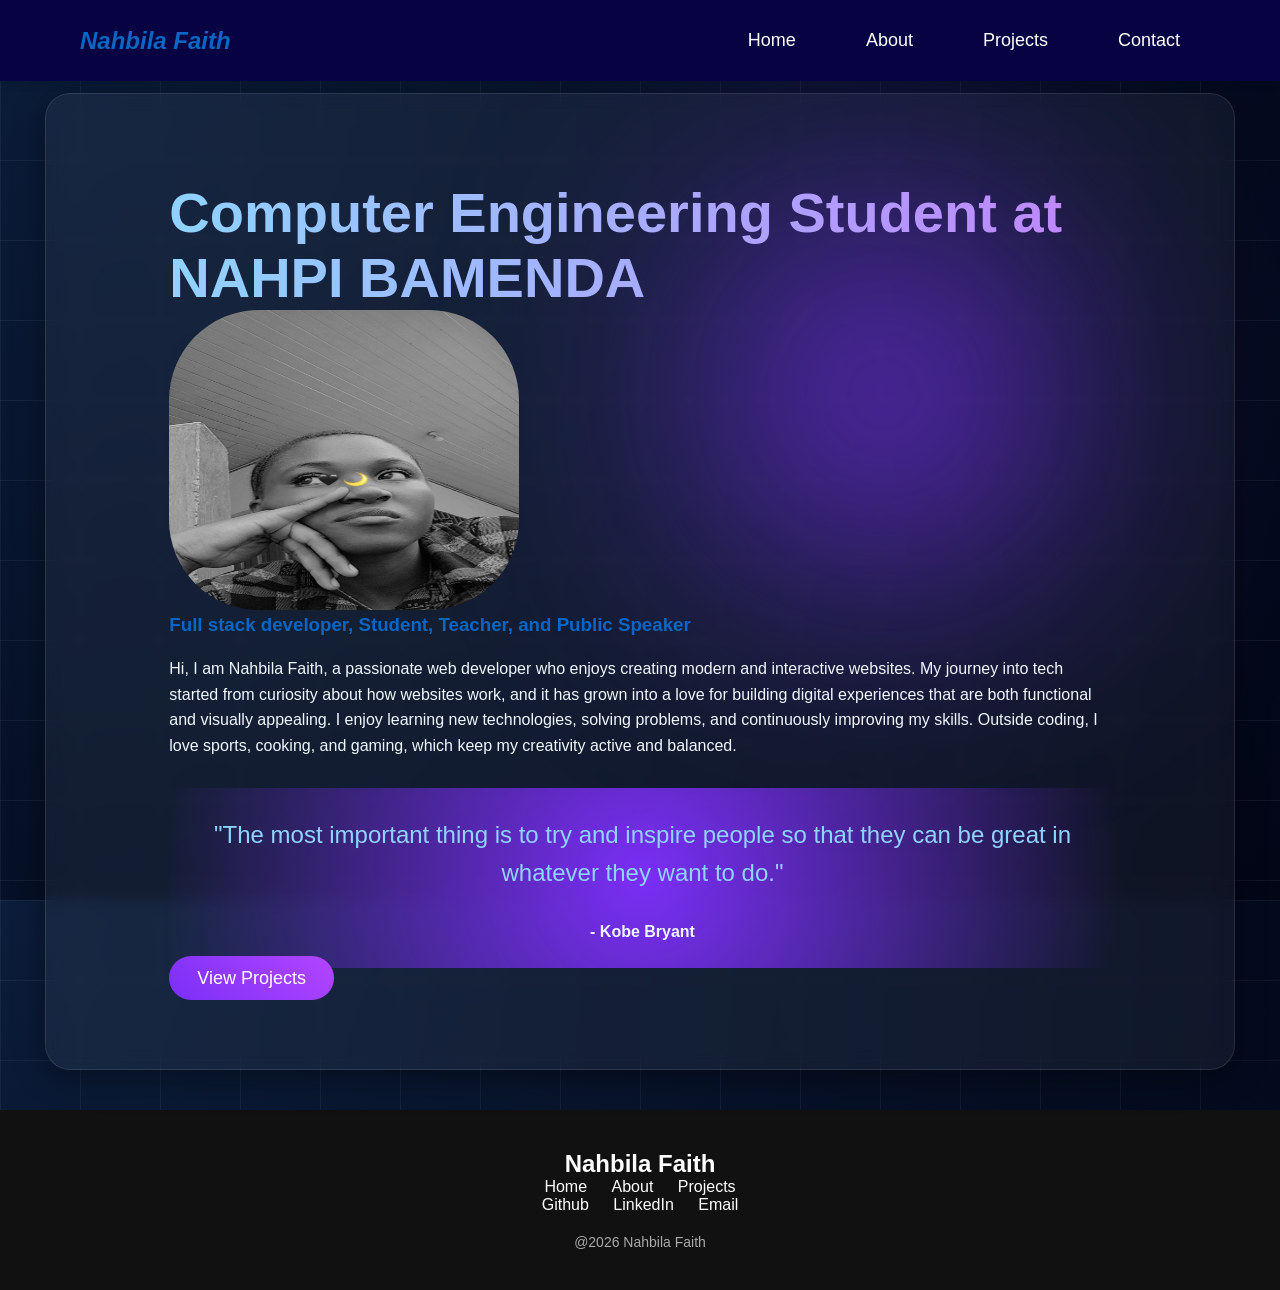
<file: index.html>
<!DOCTYPE html>
<html lang="en">
<head>
    <meta charset="UTF-8">
    <meta name="viewport" content="width=device-width, initial-scale=1.0">
    <title>Nahbila Portfolio</title>
    <link rel="stylesheet" href="index.css">
</head>
<header class="header">

    <nav class="navbar">
        <h2 class="logo">Nahbila Faith</h2>

        <ul class="nav-links">
            <a href="home.html"><button>Home </button></A>
           <a  href="about.html"><button>About</button></a>
           
            <a href="project.html"><button >Projects</button></a>
            <a href="contact.html"><button >Contact</button></a>
        </ul>
    </nav>

</header>
<body>

<!-- ===== NAVBAR ===== -->

<div class="glass-box">
<!-- ===== HERO SECTION ===== -->
<section class="hero">

    <div class="hero-text">
        <h1 class="name">Computer Engineering Student at NAHPI BAMENDA</h1>
        <img src="images\pic1.jpg" class="profile" alt="picture">
        <h3 class="role">Full stack developer, Student, Teacher, and Public Speaker
        </h3>

        <p class="role"> 
          Hi, I am Nahbila Faith, a passionate web developer who enjoys creating modern and interactive websites. My journey into tech started from curiosity about how websites work, and it has grown into a love for building digital experiences that are both functional and visually appealing.

I enjoy learning new technologies, solving problems, and continuously improving my skills. Outside coding, I love sports, cooking, and gaming, which keep my creativity active and balanced.
        </p> 
        <section class="quote-slider">

    <div class="slides">

        <div class="slide">
            <p>"The most important thing is to try and inspire people so that they can be great in whatever they want to do."</p>
            <h4>- Kobe Bryant</h4>
        </div>

        <div class="slide">
            <p>"Success is not final, failure is not fatal: it is the courage to continue that counts."</p>
            <h4>- Winston Churchill</h4>
        </div>

        <div class="slide">
            <p>"Dream big. Start small. Act now."</p>
            <h4>- Robin Sharma</h4>
        </div>

    </div>

</section>
        <div class="hero-buttons">
            <a href="project.html" class="glow-btn">View Projects</a>
        </div>
    </div>

    

</section>
</div>
<script>

const urlParams = new URLSearchParams(window.location.search);

if (urlParams.get('success') === '1') {
    alert("Message sent successfully!");
}

</script>
</body>
<footer >
    <h2>Nahbila Faith</h2>
<div class="footer-links">
        <a href="home.html">Home</a>
         <a href="about.html">About</a> 
         <a href="project.html">Projects</a> 
        
    </div>
    <div class="socials">
         <a href="https://github.com/Edv6-tech">Github</a>
          <a href=""https://www.linkedin.com/in/nahbila-faith-0b5707381?utm_source=share&utm_campaign=share_via&utm_content=profile&utm_medium=android_app>LinkedIn</a>
           <a href="mailto:nahbilafaith789@gmail.con">Email</a>
    </div>

    <p class="copy">
        @2026 Nahbila Faith
    </p>
</footer>
</html>
</file>
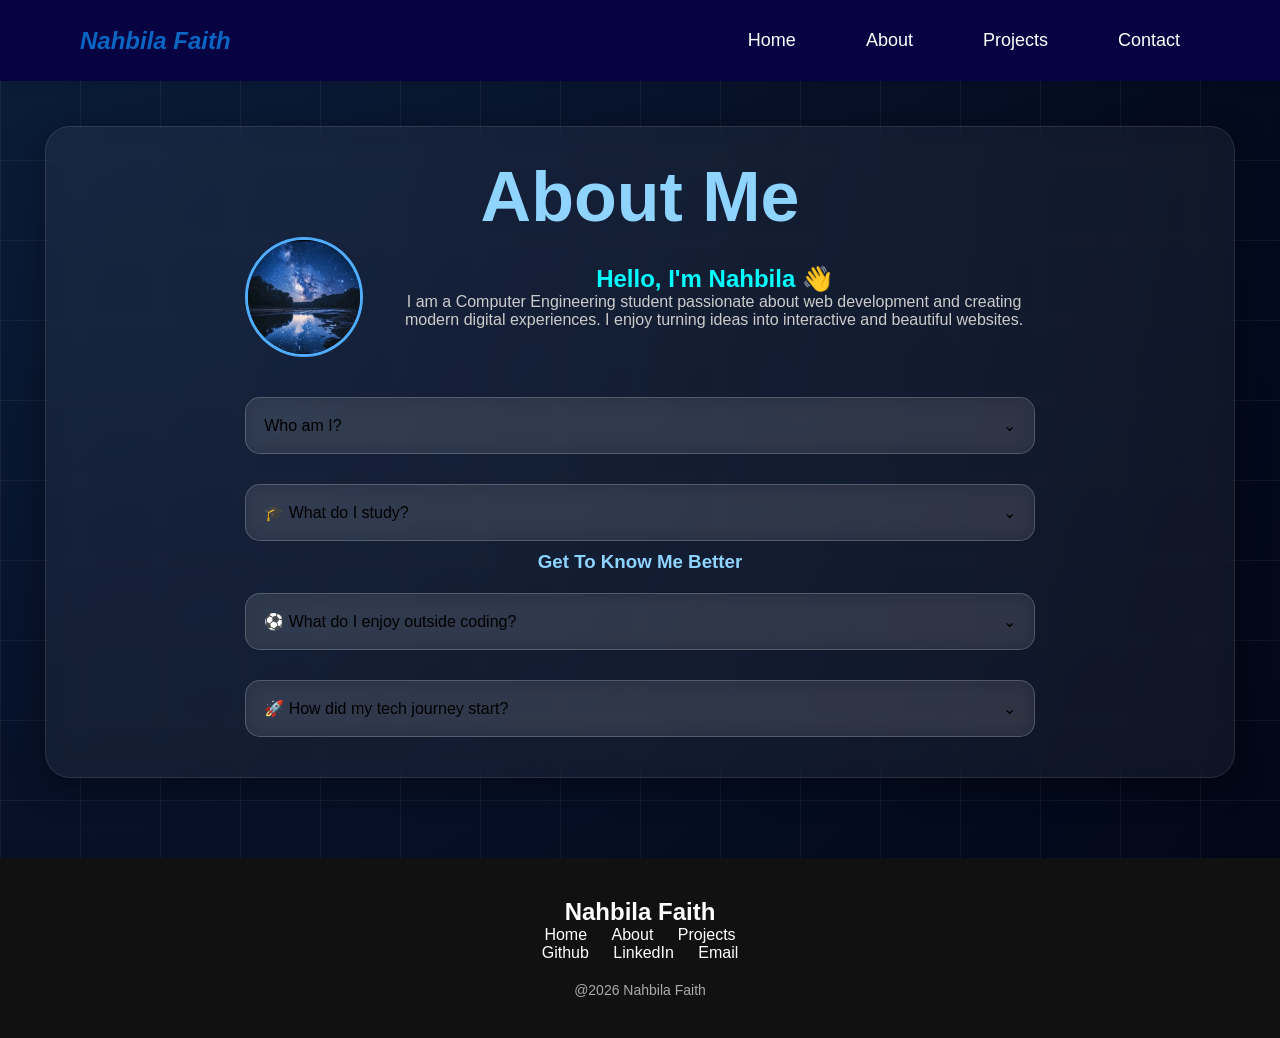
<file: about.html>
<!DOCTYPE html>
<html lang="en">
<head>
    <meta charset="UTF-8">
    <meta name="viewport" content="width=device-width, initial-scale=1.0">
    <title>Nahbila Portfolio</title>
    <link rel="stylesheet" href="about.css">
    <link rel="stylesheet"
href="https://cdnjs.cloudflare.com/ajax/libs/font-awesome/6.5.0/css/all.min.css">
</head>

<body>

<!-- ===== NAVBAR ===== -->
<header class="header">

    <nav class="navbar">
        <h2 class="logo">Nahbila Faith</h2>

        <ul class="nav-links">
            <a href="home.html"><button>Home </button></A>
           <a  href="about.html"><button>About</button></a>
    
            <a href="project.html"><button >Projects</button></a>
            <a href="contact.html"><button >Contact</button></a>
        </ul>
    </nav>

</header>

<div class="glass-box">
<!-- ===== HERO SECTION ===== -->
 <section class="about">

<h1>About Me</h1>

<div class="about-intro">
    <img src="images/pic2.png" class="profile-img" alt="me">
<div class="intro-text">
        <h2 style="color: aqua;">Hello, I'm Nahbila 👋</h2>
        <p>
            I am a Computer Engineering student passionate about
            web development and creating modern digital experiences.
            I enjoy turning ideas into interactive and beautiful websites.
        </p>
    </div>
    </div>

<div class="faq">

<input type="checkbox" id="q1">
<label for="q1" class="question">
Who am I?
<span class="arrow">⌄</span>
</label>

<div class="answer">
I am Nahbila Faith, a Computer Engineering student passionate
about frontend development and creating modern web experiences.
</div>

</div>


<div class="faq">

<input type="checkbox" id="q2">
<label for="q2" class="question">
🎓 What do I study?
<span class="arrow">⌄</span>
</label>

<div class="answer">
I study Computer Engineering while continuously improving
my programming and web development skills.
</div>

</div>


<h3 class="faq-title">Get To Know Me Better</h3>
<div class="faq">

<input type="checkbox" id="q3">
<label for="q3" class="question">
⚽ What do I enjoy outside coding?
<span class="arrow">⌄</span>
</label>

<div class="answer">
Aside from coding, I enjoy public speaking, learning new skills, and exploring creative ideas that help me grow both personally and professionally.

Also, I enjoy sports, cooking, and gaming. They help me stay active, creative, and refreshed while tackling new challenges.
</div>

</div>

<div class="faq">

<input type="checkbox" id="q4">
<label for="q4" class="question">
🚀 How did my tech journey start?
<span class="arrow">⌄</span>
</label>

<div class="answer">
My tech journey started from a desire to understand how technology works and how ideas can be transformed into real digital solutions. What began as curiosity has grown into a strong passion for software and web development.
</div>

</div>
</section>

</div>
</body>
<footer >
    <h2>Nahbila Faith</h2>

    <div class="footer-links">
        <a href="home.html">Home</a>
         <a href="about.html">About</a> 
         <a href="project.html">Projects</a> 
         
    </div>
    <div class="socials">
         <a href="https://github.com/Edv6-tech">Github</a>
          <a href=""https://www.linkedin.com/in/nahbila-faith-0b5707381?utm_source=share&utm_campaign=share_via&utm_content=profile&utm_medium=android_app>LinkedIn</a>
           <a href="mailto:nahbilafaith789@gmail.con">Email</a>
    </div>

    <p class="copy">
        @2026 Nahbila Faith
    </p>
</footer>
</html>
</file>
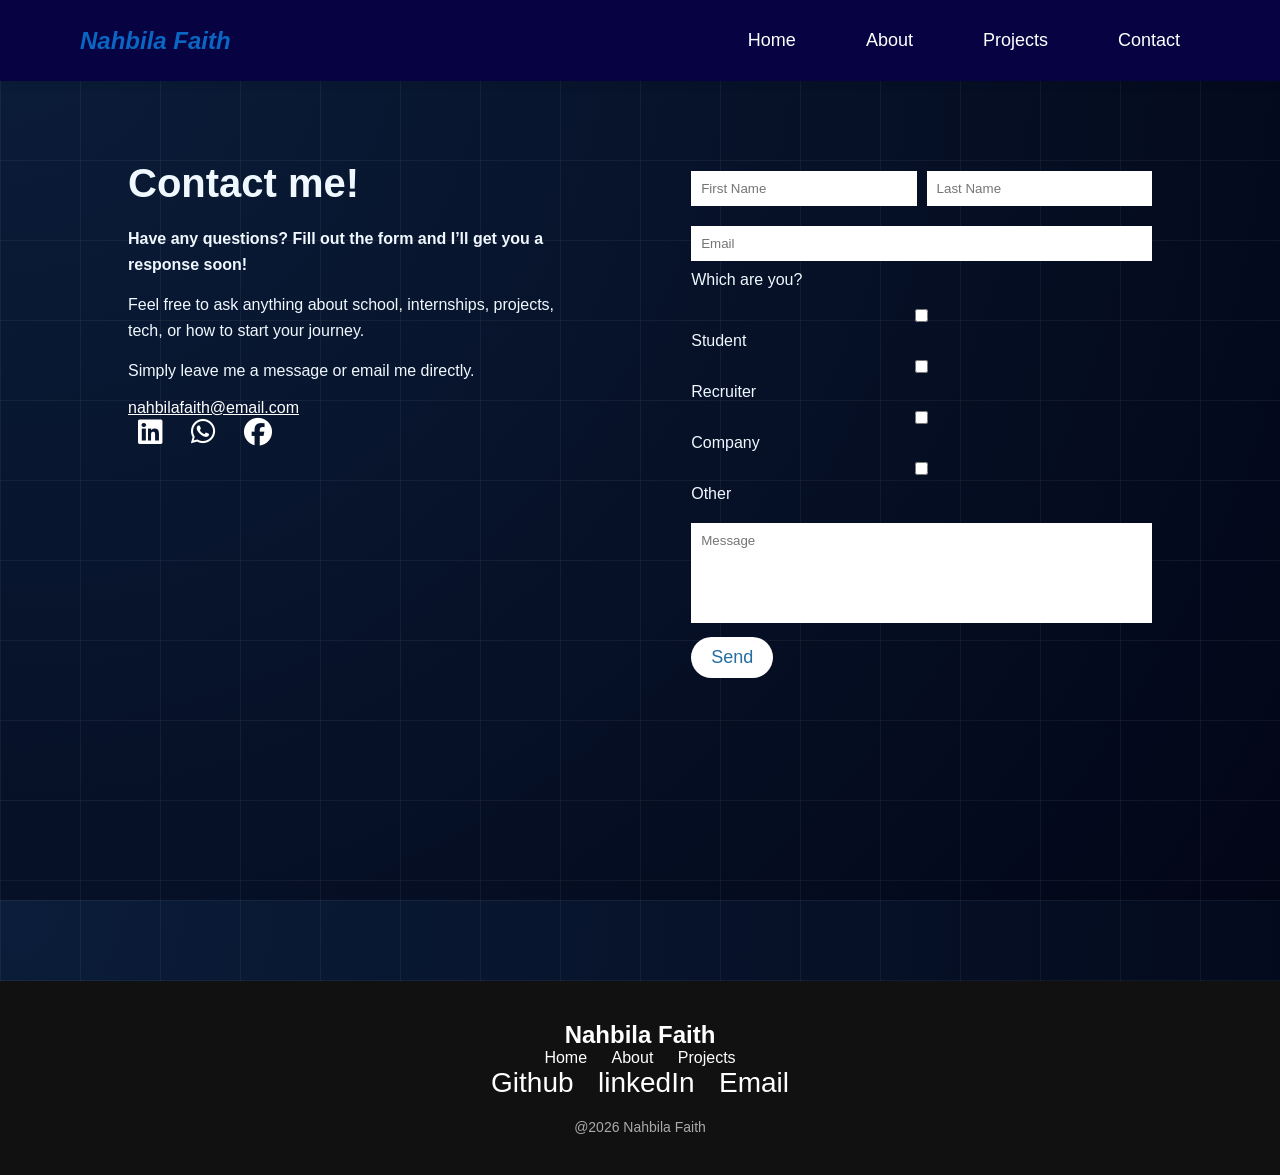
<file: contact.html>
<!DOCTYPE html>
<html lang="en">
<head>
    <meta charset="UTF-8">
    <title>Contact</title>

    <!-- ICON LIBRARY -->
    <link rel="stylesheet"
    href="https://cdnjs.cloudflare.com/ajax/libs/font-awesome/6.5.0/css/all.min.css">

    <link rel="stylesheet" href="contact.css">
</head>
<body>
    <header class="header">

    <nav class="navbar">
        <h2 class="logo">Nahbila Faith</h2>

        <ul class="nav-links">
            <a href="home.html"><button>Home </button></A>
           <a  href="about.html"><button>About</button></a>
            <a href="project.html"><button >Projects</button></a>
            <a href="contact.html"><button >Contact</button></a>
        </ul>
    </nav>

</header>


<section class="contact">

    <!-- LEFT SIDE -->
    <div class="contact-info">
        <h1>Contact me!</h1>

        <p class="subtitle">
            Have any questions? Fill out the form and I’ll get you a response soon!
        </p>

        <p>
            Feel free to ask anything about school, internships,
            projects, tech, or how to start your journey.
        </p>

        <p>
            Simply leave me a message or email me directly.
        </p>

        <a href="#">nahbilafaith@email.com</a>

        <div class="socials">
            <a href="https://linkedin.com/in/yourprofile" target="_blank">
        <i class="fab fa-linkedin"></i>
    </a>

    <a href="https://wa.me/237XXXXXXXXX" target="_blank">
        <i class="fab fa-whatsapp"></i>
    </a>

    <a href="https://facebook.com/yourprofile" target="_blank">
        <i class="fab fa-facebook"></i>
    </a>

        </div>
    </div>


    <!-- RIGHT SIDE -->
    <div class="contact-form">

        <form  id="contactForm" action="contact.php" method="POST">

            <div class="row">
                <input type="text" name="first_name" placeholder="First Name" required>
                <input type="text"  name="last_name" placeholder="Last Name" required>
            </div>

            <input type="email" name="email" placeholder="Email" required>

            <label>Which are you?</label>

            <div class="checkbox">
          <input type="checkbox" name="user_type" value="Student"> Student
<input type="checkbox" name="user_type" value="Recruiter"> Recruiter
<input type="checkbox" name="user_type" value="Company"> Company
<input type="checkbox" name="user_type" value="Other"> Other
            </div>

            <textarea name="message" placeholder="Message"></textarea>

            <button class="send" type="submit">Send</button>

        </form>

    </div>

</section>

<footer >
    <h2>Nahbila Faith</h2>
<div class="footer-links">
        <a href="home.html">Home</a>
         <a href="about.html">About</a> 
         <a href="project.html">Projects</a> 
        
    </div>
    <div class="socials">
         <a href="https://github.com/Edv6-tech">Github</a>
          <a href="https://www.linkedin.com/in/nahbila-faith-0b5707381">linkedIn</a>
           <a href="mailto:nahbilafaith789@gmail.con">Email</a>
    </div>

    <p class="copy">
        @2026 Nahbila Faith
    </p>
</footer>
<script>

const params = new URLSearchParams(window.location.search);

if (params.get("sent") === "1") {
    alert("Message sent successfully!");
}

</script>

</script>
</body>
</html>
</file>
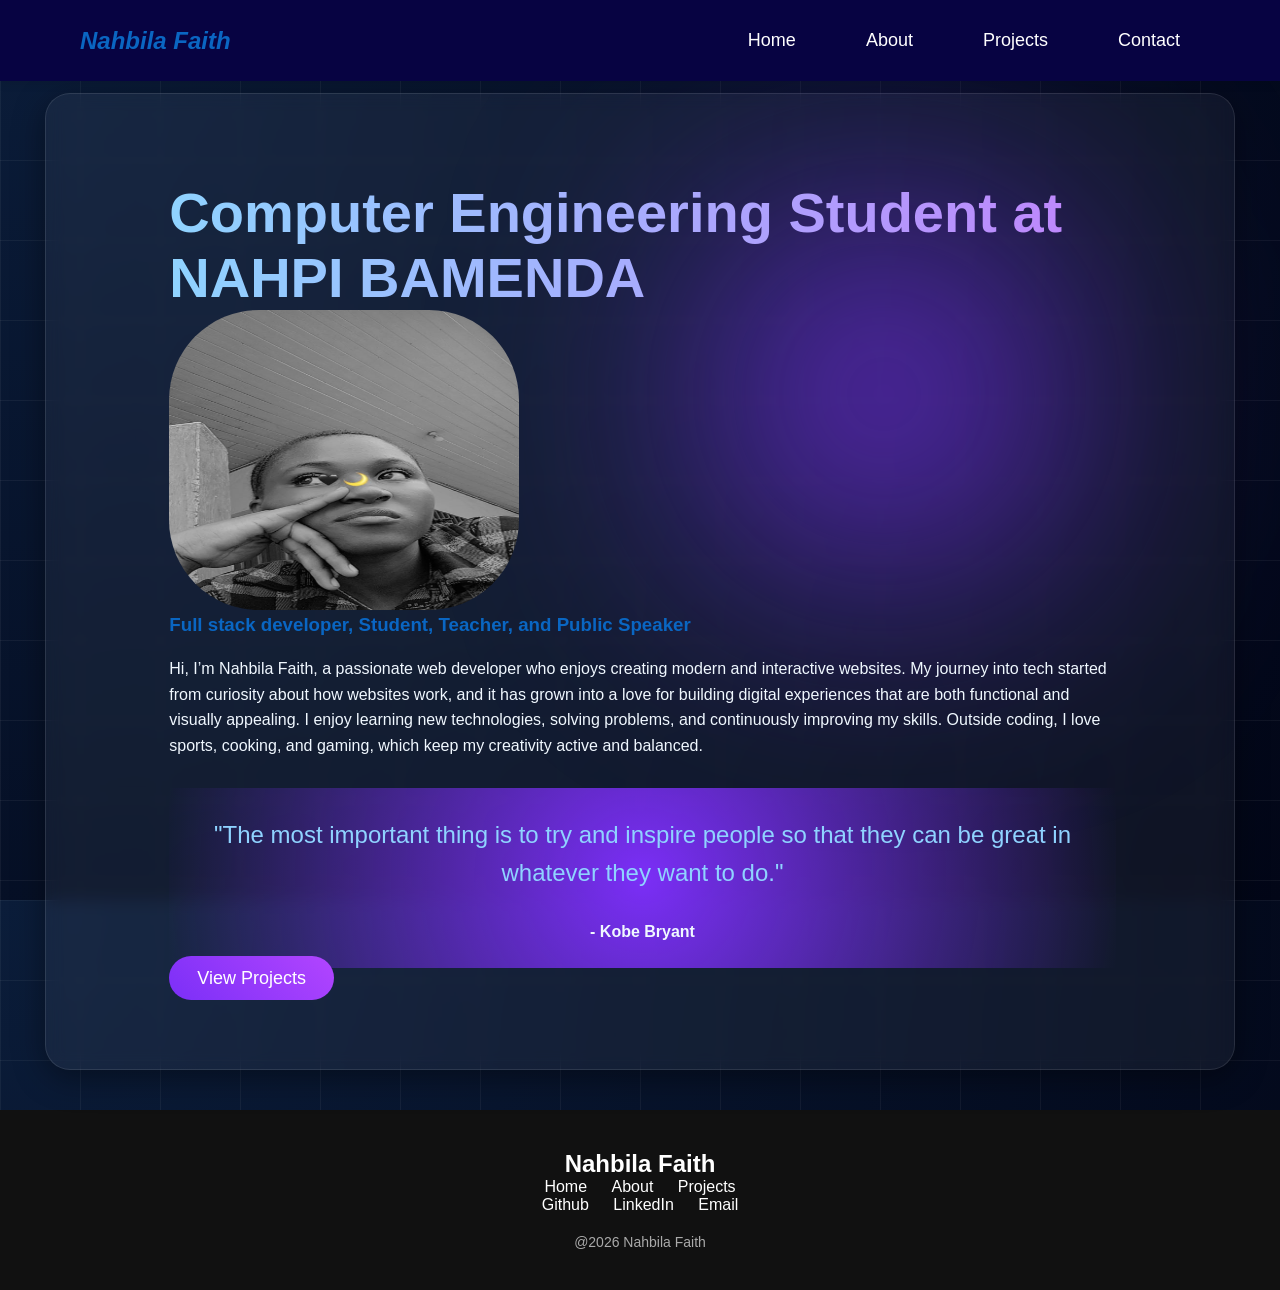
<file: home.html>
<!DOCTYPE html>
<html lang="en">
<head>
    <meta charset="UTF-8">
    <meta name="viewport" content="width=device-width, initial-scale=1.0">
    <title>Nahbila Portfolio</title>
    <link rel="stylesheet" href="home.css">
</head>
<header class="header">

    <nav class="navbar">
        <h2 class="logo">Nahbila Faith</h2>

        <ul class="nav-links">
            <a href="home.html"><button>Home </button></A>
           <a  href="about.html"><button>About</button></a>
           
            <a href="project.html"><button >Projects</button></a>
            <a href="contact.html"><button >Contact</button></a>
        </ul>
    </nav>

</header>
<body>

<!-- ===== NAVBAR ===== -->

<div class="glass-box">
<!-- ===== HERO SECTION ===== -->
<section class="hero">

    <div class="hero-text">
        <h1 class="name">Computer Engineering Student at NAHPI BAMENDA</h1>
        <img src="images\pic1.jpg" class="profile" alt="picture">
        <h3 class="role">Full stack developer, Student, Teacher, and Public Speaker
        </h3>

        <p class="role"> 
          Hi, I’m Nahbila Faith, a passionate web developer who enjoys creating modern and interactive websites. My journey into tech started from curiosity about how websites work, and it has grown into a love for building digital experiences that are both functional and visually appealing.

I enjoy learning new technologies, solving problems, and continuously improving my skills. Outside coding, I love sports, cooking, and gaming, which keep my creativity active and balanced.
        </p> 
        <section class="quote-slider">

    <div class="slides">

        <div class="slide">
            <p>"The most important thing is to try and inspire people so that they can be great in whatever they want to do."</p>
            <h4>- Kobe Bryant</h4>
        </div>

        <div class="slide">
            <p>"Success is not final, failure is not fatal: it is the courage to continue that counts."</p>
            <h4>- Winston Churchill</h4>
        </div>

        <div class="slide">
            <p>"Dream big. Start small. Act now."</p>
            <h4>- Robin Sharma</h4>
        </div>

    </div>

</section>
        <div class="hero-buttons">
            <a href="project.html" class="glow-btn">View Projects</a>
        </div>
    </div>

    

</section>
</div>
<script>

const urlParams = new URLSearchParams(window.location.search);

if (urlParams.get('success') === '1') {
    alert("Message sent successfully!");
}

</script>
</body>
<footer >
    <h2>Nahbila Faith</h2>
<div class="footer-links">
        <a href="home.html">Home</a>
         <a href="about.html">About</a> 
         <a href="project.html">Projects</a> 
        
    </div>
    <div class="socials">
         <a href="https://github.com/Edv6-tech">Github</a>
          <a href=""https://www.linkedin.com/in/nahbila-faith-0b5707381?utm_source=share&utm_campaign=share_via&utm_content=profile&utm_medium=android_app>LinkedIn</a>
           <a href="mailto:nahbilafaith789@gmail.con">Email</a>
    </div>

    <p class="copy">
        @2026 Nahbila Faith
    </p>
</footer>
</html>
</file>
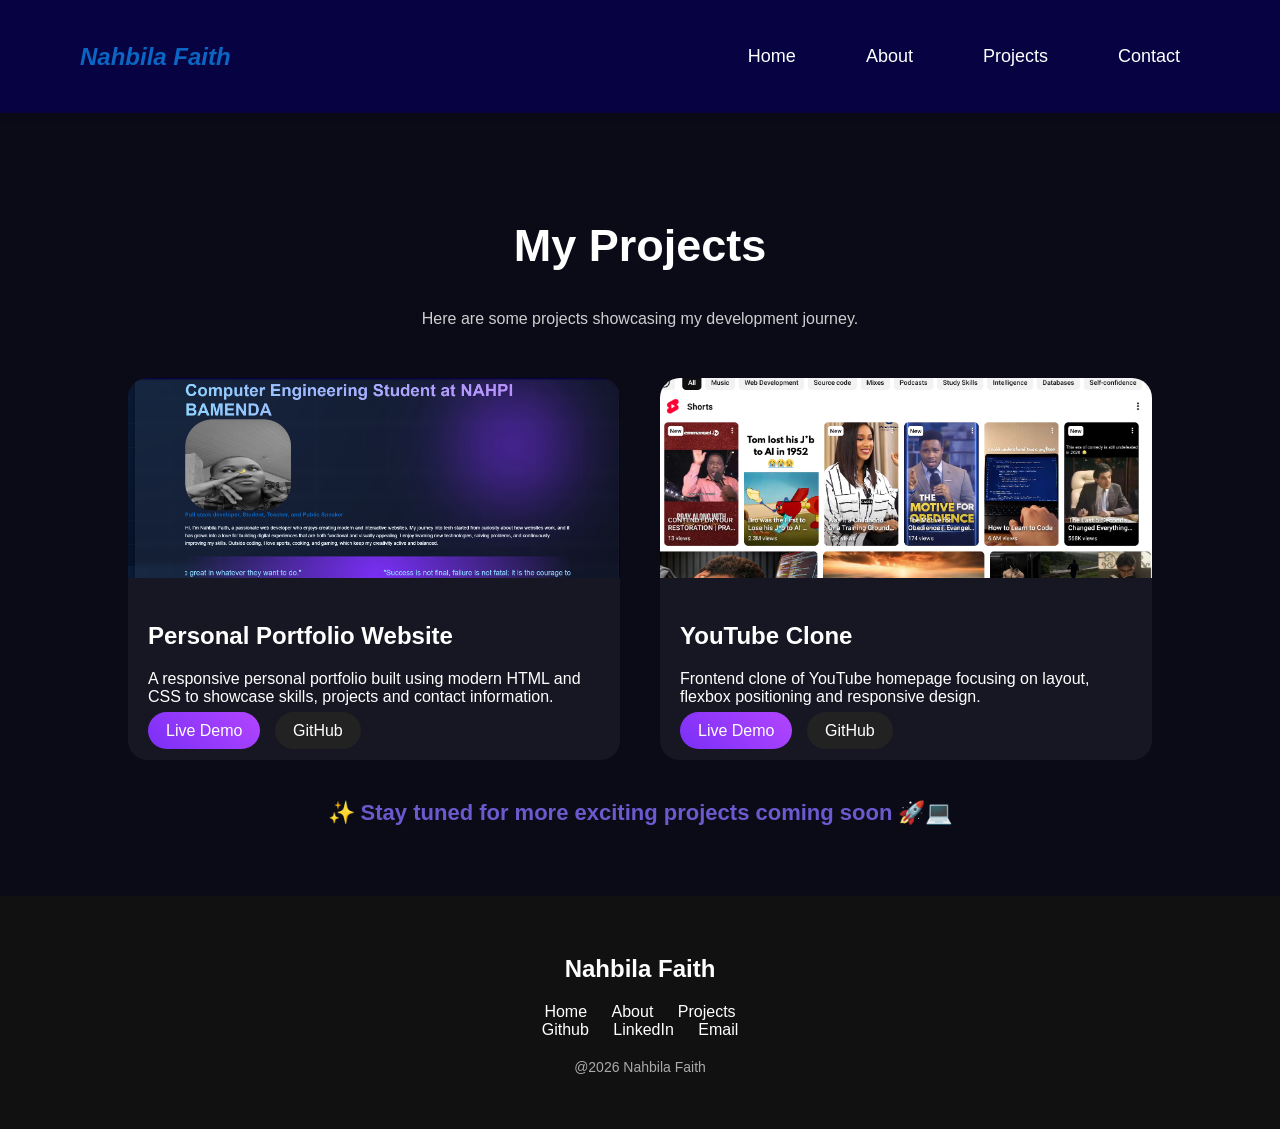
<file: project.html>
<!DOCTYPE html>
<html lang="en">
<head>
<meta charset="UTF-8">
<meta name="viewport" content="width=device-width, initial-scale=1.0">

<title>Projects | Nahbila</title>

<link rel="stylesheet" href="project.css">
<link rel="stylesheet"
href="https://cdnjs.cloudflare.com/ajax/libs/font-awesome/6.5.0/css/all.min.css">

</head>

<body>
<!-- ===== NAVBAR ===== -->
<header class="header">

    <nav class="navbar">
        <h2 class="logo">Nahbila Faith</h2>

        <ul class="nav-links">
            <a href="home.html"><button>Home </button></A>
           <a  href="about.html"><button>About</button></a>
            <a href="project.html"><button >Projects</button></a>
            <a href="contact.html"><button >Contact</button></a>
        </ul>
    </nav>

</header>
<section class="projects">

<h1 class="title">My Projects</h1>
<p class="subtitle">
Here are some projects showcasing my development journey.
</p>

<div class="project-container">

<!-- PROJECT 1 -->
<div class="project-card">

<img src="images/pic22.PNG" alt="Project">

<div class="project-info">
<h2>Personal Portfolio Website</h2>

<p>
A responsive personal portfolio built using modern HTML and CSS
to showcase skills, projects and contact information.
</p>


<div class="buttons">
<a href="#" class="btn">Live Demo</a>
<a href="#" class="btn github">GitHub</a>
</div>

</div>
</div>

<!-- PROJECT 2 -->
<div class="project-card">

<img src="images/pic11.PNG" alt="Project">

<div class="project-info">
<h2>YouTube Clone</h2>

<p>
Frontend clone of YouTube homepage focusing on layout,
flexbox positioning and responsive design.
</p>



<div class="buttonss">
<a href="#" class="btn">Live Demo</a>
<a href="https://github.com/Edv6-tech" class="btn github">GitHub</a>
</div>

</div>
</div>

</div>
<div class="stay-tuned">
    ✨ Stay tuned for more exciting projects coming soon 🚀💻
</div>
</section>

</body>
<footer >
    <h2>Nahbila Faith</h2>

    
       <div class="footer-links">
     
   <div class="footer-links">
        <a href="home.html">Home</a>
         <a href="about.html">About</a> 
         <a href="project.html">Projects</a> 
         
    </div>
    <div class="socials">
         <a href="https://github.com/Edv6-tech">Github</a>
          <a href=""https://www.linkedin.com/in/nahbila-faith-0b5707381?utm_source=share&utm_campaign=share_via&utm_content=profile&utm_medium=android_app>LinkedIn</a>
           <a href="mailto:nahbilafaith789@gmail.con">Email</a>
    </div>
       </div>
    <p class="copy">
        @2026 Nahbila Faith
    </p>
</footer>
</html>
</file>
<file: index.css>
/* ===== RESET ===== */
html{
    scroll-behavior:smooth;
}

.reveal{
    opacity:0;
    transform:translateY(60px);
    transition:1s;
}

.reveal.active{
    opacity:1;
    transform:translateY(0);
}

*{
    margin:0;
    padding:0;
    box-sizing:border-box;
    font-family: Arial, Helvetica, sans-serif;
}
a {
    text-decoration: none;

}
/* ===== NAVBAR ===== */
.header{
    position: sticky;
    top:0;
    background:rgb(7, 3, 66);
    box-shadow:0 2px 10px rgba(0,0,0,0.1);
    z-index:1000;
}

.navbar{
    display:flex;
    justify-content:space-between;
    align-items:center;
    padding:20px 80px;
    text-decoration: none;
}

.logo{
    color:#0a66c2;
    font-size:24px;
    font-weight:bold;
    font-style: italic;
}

.nav-links{
    list-style:none;
    display:flex;
    gap:30px;
}


button{
    font-size:18px;
    border-radius:80px;
    color:white;
    background:transparent;
border: rgb(7, 3, 66);;
    padding:10px 20px;
    transition:0.4s;
}

button:hover{
    background:linear-gradient(135deg,#a855f7,#6d28d9);
    box-shadow:0 0 20px #a855f7;
    transform:translateY(-4px);
    cursor: pointer;
}

button:active{
    color:rgb(33, 2, 42);

    background:linear-gradient(
        135deg,
        #5fd0ff,
        #2b6cb0
    );

    box-shadow:
        0 0 25px rgba(95,208,255,0.7),
        0 0 60px rgba(95,208,255,0.4);
}



/* ===== HERO SECTION ===== */
.hero::before{
    content:"";
    position:absolute;
    width:400px;
    height:400px;
    background: radial-gradient(circle,#7b2ff7,transparent);
    filter: blur(120px);
    top:100px;
    right:150px;
    z-index:-1;
    animation: floatGlow 6s ease-in-out infinite;
}

@keyframes floatGlow{
    0%,100%{transform:translateY(0);}
    50%{transform:translateY(-30px);}
}


.hero{
    display:flex;
    align-items:center;
    justify-content:space-between;
    padding:80px 10%;
    min-height:100vh;
}

.glass-box{
   margin: 45px;
    padding-top: 6px;
    padding-left: 5px;
    margin-top: 12px;
    margin-bottom: 40px;

    background: rgba(255,255,255,0.05); /* transparency */

    backdrop-filter: blur(9px);
    -webkit-backdrop-filter: blur(9px);

    border-radius:25px;

    border:1px solid rgba(255,255,255,0.1);

    box-shadow:
        0 8px 32px rgba(0,0,0,0.4);
}

.glass-box h1{
    color:#8fd3ff;
    font-size:70px;
    font-weight:bold;
}


/* TEXT SIDE */
.hero-text{
    color: aliceblue;
}

.hero-text h1{
    font-size:56px;
    font-weight:700;

    background:linear-gradient(
        90deg,
        #8fd3ff,
        #c084fc,
        #8fd3ff
    );
    background-size:200%;

    -webkit-background-clip:text;
    -webkit-text-fill-color:transparent;

  
}

.hero-text h3{
    color:#0a66c2;
    margin-bottom:20px;
}

.hero-text p{
    margin-bottom:30px;
    line-height:1.6;
}
.quote-slider{
    width:100%;
    height:20vh;
    background: radial-gradient(circle,#7b2ff7,transparent);
    display:flex;
    align-items:center;
    justify-content:center;
    overflow:hidden;
}

.slides{
    display:flex;
    width:300%;
    animation:slide 20s infinite;
}

.slide{
    width:100%;
    flex-shrink:0;
    text-align:center;
    padding:40px;
}

.slide p{
    font-size:24px;
   color:#8fd3ff;
    font-weight:500px;
}

.slide h4{
    margin-top:20px;
   color:#c084fc,
}

@keyframes slide{
    0%{transform:translateX(0);}
    33%{transform:translateX(-100%);}
    66%{transform:translateX(-200%);}
    100%{transform:translateX(0);}
}

.profile{
    border-radius: 90px;
    height: 300px;
    width:350px;
     animation: floatImage 5s ease-in-out infinite;
 animation-name:showImage;
 animation-duration: 2s ;
 animation-fill-mode:forwards;
}
 @keyframes showImage{
    from{
       opacity: 0;
    transform: scale(0.6); 
    }
    to{
        opacity:1;
        transform:scale(1);
    }

 }
 @keyframes floatImage{
    0%,100%{transform:translateY(0);}
    50%{transform:translateY(-15px);}
}
 .name{
    opacity:0;
    transform:translateY(40px);

    animation:
        nameReveal 1s ease forwards 1.5s,
        shine 5s linear infinite;
}
.role{
    opacity:0;
     transform: translateY(40px);

    animation: roleReveal 1s forwards;
    animation-delay: 2.5s;
}
@keyframes nameReveal{

    to{
        opacity:1;
        transform:scale(1);
    }
 }

@keyframes roleReveal{
    
    to{
        opacity:1;
        transform:translateY(0);
    }
 }
body {
    height: 100vh;

    /* Multiple background layers */
    background:
        /* vertical grid lines */
        repeating-linear-gradient(
            to right,
            rgba(255,255,255,0.05) 0px,
            rgba(255,255,255,0.05) 1px,
            transparent 1px,
            transparent 80px
        ),

        /* horizontal grid lines */
        repeating-linear-gradient(
            to bottom,
            rgba(255,255,255,0.05) 0px,
            rgba(255,255,255,0.05) 1px,
            transparent 1px,
            transparent 80px
        ),

        /* dark blue gradient */
        radial-gradient(circle at top left,
            #0b1d3a,
            #020617
        );

    background-color: #020617;
}





/* BUTTONS */
.btn{
    padding:12px 25px;
    text-decoration:none;
    border-radius:6px;
    margin-right:15px;
    font-weight:bold;
}

.glow-btn {
    padding: 12px 28px;
    font-size: 18px;
    border: none;
    border-radius: 30px;
    align-items: center;
    background: linear-gradient(45deg, #7b2ff7, #b245ff);
    color: white;
    cursor: pointer;

    transition: 0.3s ease;
    
    animation: pulse 2s infinite;
}

/* Hover effect */
.glow-btn:hover {
    transform: scale(1.1);
    box-shadow: 
        0 0 15px #b245ff,
        0 0 30px #b245ff,
        0 0 60px #7b2ff7;
}

/* Clicking feeling */
.glow-btn:active {
    transform: scale(0.95);
}

/* Begging animation */
@keyframes pulse {
    0% {
        transform: scale(1);
        box-shadow: 0 0 5px #b245ff;
    }

    50% {
        transform: scale(1.05);
        box-shadow: 0 0 25px #b245ff;
    }

    100% {
        transform: scale(1);
        box-shadow: 0 0 5px #b245ff;
    }
}

/* IMAGE SIDE */
.hero-image img{
    width:350px;
    border-radius:50%;

 box-shadow: 0 0 40px purple;

  border: 3px solid rgba(255,255,255,0.2);}

  .tech-stack{
    display:flex;
    gap:15px;
    margin-top:20px;
    flex-wrap:wrap;
}

.tech-stack span{
    padding:8px 18px;
    border-radius:20px;
    background:rgba(255,255,255,0.08);
    border:1px solid rgba(255,255,255,0.2);
    font-size:14px;

    backdrop-filter:blur(10px);

    transition:.3s;
}

.tech-stack span:hover{
    background:#7b2ff7;
    transform:translateY(-3px);
}
footer{
    background: #111;
    color: white;
    text-align: center;
    padding: 40px 20px;
}
.footer-links a,
.socials a{
    color: white;
    margin: 10px;
    text-decoration: none;
}
.footer-links a:hover,
.socials a:hover{
    color: purple;
}
.copy{
    margin-top: 20px;
    font-size: 14px;
    color:#aaa;
}
</file>
<file: about.css>
/* ===== RESET ===== */
*{
    margin:0;
    padding:0;
    box-sizing:border-box;
    font-family: Arial, Helvetica, sans-serif;
}
@media (max-width: 600px) {

}

a {
    text-decoration: none;
}
/* ===== NAVBAR ===== */
.header{
    position: sticky;
    top:0;
    background:rgb(7, 3, 66);
    box-shadow:0 2px 10px rgba(0,0,0,0.1);
    z-index:1000;
}

.navbar{
    display:flex;
    justify-content:space-between;
    align-items:center;
    padding:20px 80px;
}

.logo{
    color:#0a66c2;
    font-size:24px;
    font-weight:bold;
    font-style: italic;
}

.nav-links{
    list-style:none;
    display:flex;
    gap:30px;
}
button{
    font-size:18px;
    border-radius:80px;
    color:white;
    background:transparent;
border: rgb(7, 3, 66);;
    padding:10px 20px;
    transition:0.4s;
}



/* ===== HERO SECTION ===== */
.hero{
    display:flex;
    align-items:center;
    justify-content:space-between;
    padding:80px;
    min-height:90vh;
}

.glass-box{
   margin: 45px;
    padding:30px;
    margin-top: 45px;
    margin-bottom: 80px;

    background: rgba(255,255,255,0.05); /* transparency */

    backdrop-filter: blur(9px);
    -webkit-backdrop-filter: blur(9px);

    border-radius:25px;

    border:1px solid rgba(255,255,255,0.1);

    box-shadow:
        0 8px 32px rgba(0,0,0,0.4);
}

.glass-box h1{
    color:#8fd3ff;
    font-size:70px;
    font-weight:bold;
}

button:hover{
    color: rgb(40, 9, 90);
    background-color: #245de2;
    padding: 40px,95px;
cursor: pointer;
      background: linear-gradient(
        135deg,
        #a855f7,
        #6d28d9
    );

    box-shadow:
        0 0 15px rgba(168,85,247,0.8),
        0 0 40px rgba(168,85,247,0.6),
        0 0 70px rgba(168,85,247,0.4);

    transform: translateY(-3px);



    box-shadow:
        0 10px 20px rgba(0,0,0,0.3);
}
button:active{
    color:rgb(33, 2, 42);

    background:linear-gradient(
        135deg,
        #5fd0ff,
        #2b6cb0
    );

    box-shadow:
        0 0 25px rgba(95,208,255,0.7),
        0 0 60px rgba(95,208,255,0.4);
}

body {
    height: 100vh;

    /* Multiple background layers */
    background:
        /* vertical grid lines */
        repeating-linear-gradient(
            to right,
            rgba(255,255,255,0.05) 0px,
            rgba(255,255,255,0.05) 1px,
            transparent 1px,
            transparent 80px
        ),

        /* horizontal grid lines */
        repeating-linear-gradient(
            to bottom,
            rgba(255,255,255,0.05) 0px,
            rgba(255,255,255,0.05) 1px,
            transparent 1px,
            transparent 80px
        ),

        /* dark blue gradient */
        radial-gradient(circle at top left,
            #0b1d3a,
            #020617
        );

    background-color: #020617;
}

/* ABOUT AREA */
.about{
    width:70%;
    margin:auto;
    text-align:center;
}
.about-intro{
    display:flex;
    align-items:center;
    gap:30px;
    margin-bottom:40px;
}

.profile-img{
    width:120px;
    height:120px;
    border-radius:50%;
    object-fit:cover;
    border:3px solid #4facfe;
}

.intro-text p{
    color:#ccc;
}
.faq-title{
    text-align:center;
    margin-bottom:20px;
    color:#8fd3ff;
}
/* hide checkbox */
.faq input{
    display:none;
}

/* GLASS CARD */
.question{
    display:flex;
    justify-content:space-between;
    align-items:center;

    margin-top:20px;
    padding:18px;

    background:rgba(255,255,255,0.08);
    backdrop-filter:blur(10px);
    border-radius:15px;

    border:1px solid rgba(255,255,255,0.2);

    cursor:pointer;
    transition:0.3s;
}

/* hover glow */
.question:hover{
    transform:translateY(-3px);
    box-shadow:0 0 20px rgba(138,43,226,0.4);
}

/* arrow */
.arrow{
    transition:0.4s;
}

/* ANSWER GLASS */
.answer{
    max-height:0;
    overflow:hidden;

    margin-top:10px;
    padding:0 18px;
    color: #8fd3ff;

    background:rgba(71, 4, 73, 0.05);
   

    border-radius:15px;

    transition:0.5s ease;
}

/* SHOW ANSWER */
.faq input:checked + .question + .answer{
    max-height:200px;
    padding:18px;
}

/* ROTATE ARROW */
.faq input:checked + .question .arrow{
    transform:rotate(180deg);
}


footer{
    background: #111;
    color: white;
    text-align: center;
    padding: 40px 20px;
}
.footer-links a,
.socials a{
    color: white;
    margin: 10px;
    text-decoration: none;
}
.footer-links a:hover,
.socials a:hover{
    color: purple;
}
.copy{
    margin-top: 20px;
    font-size: 14px;
    color:#aaa;
}
</file>
<file: contact.css>
*{
    margin:0;
    padding:0;
    box-sizing:border-box;
    font-family: Arial, Helvetica, sans-serif;
}
@media (max-width: 600px) {
 
  }

a {
    text-decoration: none;

}
/* ===== NAVBAR ===== */
.header{
    position: sticky;
    top:0;
    background:rgb(7, 3, 66);
    box-shadow:0 2px 10px rgba(0,0,0,0.1);
    z-index:1000;
}

.navbar{
    display:flex;
    justify-content:space-between;
    align-items:center;
    padding:20px 80px;
    text-decoration: none;
}

.logo{
    color:#0a66c2;
    font-size:24px;
    font-weight:bold;
    font-style: italic;
}

.nav-links{
    list-style:none;
    display:flex;
    gap:30px;
}


button{
    font-size:18px;
    border-radius:80px;
    color:white;
    
    background:transparent;
border: rgb(7, 3, 66);;
    padding:10px 20px;
    transition:0.4s;
}

button:hover{
    background:linear-gradient(135deg,#a855f7,#6d28d9);
    box-shadow:0 0 20px #a855f7;
    transform:translateY(-4px);
    cursor: pointer;
}

button:active{
    color:rgb(33, 2, 42);

    background:linear-gradient(
        135deg,
        #5fd0ff,
        #2b6cb0
    );

    box-shadow:
        0 0 25px rgba(95,208,255,0.7),
        0 0 60px rgba(95,208,255,0.4);
}

/* RESET */
*{
    margin:0;
    padding:0;
    box-sizing:border-box;
    font-family:Arial, Helvetica, sans-serif;
}

/* BACKGROUND */
body {
    height: 100vh;

    /* Multiple background layers */
    background:
        /* vertical grid lines */
        repeating-linear-gradient(
            to right,
            rgba(255,255,255,0.05) 0px,
            rgba(255,255,255,0.05) 1px,
            transparent 1px,
            transparent 80px
        ),

        /* horizontal grid lines */
        repeating-linear-gradient(
            to bottom,
            rgba(255,255,255,0.05) 0px,
            rgba(255,255,255,0.05) 1px,
            transparent 1px,
            transparent 80px
        ),

        /* dark blue gradient */
        radial-gradient(circle at top left,
            #0b1d3a,
            #020617
        );

    background-color: #020617;
}


/* MAIN SECTION */
.contact{
    display:flex;
    justify-content:space-between;
    align-items:flex-start;
    padding:80px 10%;
    min-height:100vh;
}

/* LEFT SIDE */
.contact-info{
    width:45%;
    color: aliceblue;
}

.contact-info h1{
    font-size:40px;
    margin-bottom:20px;
}

.subtitle{
    font-weight:bold;
    margin-bottom:15px;
}

.contact-info p{
    margin-bottom:15px;
    line-height:1.6;
}

.contact-info a{
    color:white;
    text-decoration:underline;
}

.socials a{
    color:rgb(249, 245, 245);
    font-size:28px;
    margin-right:20px;
    transition:0.3s;
}

.socials a:hover{
    color:#00c3ff;
    transform:scale(1.2);
}

/* RIGHT SIDE FORM */
.contact-form{
    width:45%;
    color: aliceblue;
}

form input,
form textarea{
    width:100%;
    padding:10px;
    margin:10px 0;
    border:none;
    outline:none;
}

.row{
    display:flex;
    gap:10px;
}

.checkbox{
    margin:10px 0;
}

.checkbox label{
    display:block;
    margin-bottom:5px;
}

textarea{
    height:100px;
    resize:none;
}

/* BUTTON */
.send{
    background:white;
    color:#246ea1;
    border:none;
    padding:10px 20px;
    cursor:pointer;
    transition:0.3s;
}

button:hover{
    transform:translateY(-3px);
}
footer{
    background: #111;
    color: white;
    text-align: center;
    padding: 40px 20px;
}
.footer-links a,
.socials a{
    color: white;
    margin: 10px;
    text-decoration: none;
}
.footer-links a:hover,
.socials a:hover{
    color: purple;
}
.copy{
    margin-top: 20px;
    font-size: 14px;
    color:#aaa;
}
</file>
<file: home.css>
/* ===== RESET ===== */
html{
    scroll-behavior:smooth;
}

.reveal{
    opacity:0;
    transform:translateY(60px);
    transition:1s;
}

.reveal.active{
    opacity:1;
    transform:translateY(0);
}

*{
    margin:0;
    padding:0;
    box-sizing:border-box;
    font-family: Arial, Helvetica, sans-serif;
}
a {
    text-decoration: none;

}
/* ===== NAVBAR ===== */
.header{
    position: sticky;
    top:0;
    background:rgb(7, 3, 66);
    box-shadow:0 2px 10px rgba(0,0,0,0.1);
    z-index:1000;
}

.navbar{
    display:flex;
    justify-content:space-between;
    align-items:center;
    padding:20px 80px;
    text-decoration: none;
}

.logo{
    color:#0a66c2;
    font-size:24px;
    font-weight:bold;
    font-style: italic;
}

.nav-links{
    list-style:none;
    display:flex;
    gap:30px;
}


button{
    font-size:18px;
    border-radius:80px;
    color:white;
    background:transparent;
border: rgb(7, 3, 66);;
    padding:10px 20px;
    transition:0.4s;
}

button:hover{
    background:linear-gradient(135deg,#a855f7,#6d28d9);
    box-shadow:0 0 20px #a855f7;
    transform:translateY(-4px);
    cursor: pointer;
}

button:active{
    color:rgb(33, 2, 42);

    background:linear-gradient(
        135deg,
        #5fd0ff,
        #2b6cb0
    );

    box-shadow:
        0 0 25px rgba(95,208,255,0.7),
        0 0 60px rgba(95,208,255,0.4);
}



/* ===== HERO SECTION ===== */
.hero::before{
    content:"";
    position:absolute;
    width:400px;
    height:400px;
    background: radial-gradient(circle,#7b2ff7,transparent);
    filter: blur(120px);
    top:100px;
    right:150px;
    z-index:-1;
    animation: floatGlow 6s ease-in-out infinite;
}

@keyframes floatGlow{
    0%,100%{transform:translateY(0);}
    50%{transform:translateY(-30px);}
}


.hero{
    display:flex;
    align-items:center;
    justify-content:space-between;
    padding:80px 10%;
    min-height:100vh;
}

.glass-box{
   margin: 45px;
    padding-top: 6px;
    padding-left: 5px;
    margin-top: 12px;
    margin-bottom: 40px;

    background: rgba(255,255,255,0.05); /* transparency */

    backdrop-filter: blur(9px);
    -webkit-backdrop-filter: blur(9px);

    border-radius:25px;

    border:1px solid rgba(255,255,255,0.1);

    box-shadow:
        0 8px 32px rgba(0,0,0,0.4);
}

.glass-box h1{
    color:#8fd3ff;
    font-size:70px;
    font-weight:bold;
}


/* TEXT SIDE */
.hero-text{
    color: aliceblue;
}

.hero-text h1{
    font-size:56px;
    font-weight:700;

    background:linear-gradient(
        90deg,
        #8fd3ff,
        #c084fc,
        #8fd3ff
    );
    background-size:200%;

    -webkit-background-clip:text;
    -webkit-text-fill-color:transparent;

  
}

.hero-text h3{
    color:#0a66c2;
    margin-bottom:20px;
}

.hero-text p{
    margin-bottom:30px;
    line-height:1.6;
}
.quote-slider{
    width:100%;
    height:20vh;
    background: radial-gradient(circle,#7b2ff7,transparent);
    display:flex;
    align-items:center;
    justify-content:center;
    overflow:hidden;
}

.slides{
    display:flex;
    width:300%;
    animation:slide 20s infinite;
}

.slide{
    width:100%;
    flex-shrink:0;
    text-align:center;
    padding:40px;
}

.slide p{
    font-size:24px;
   color:#8fd3ff;
    font-weight:500px;
}

.slide h4{
    margin-top:20px;
   color:#c084fc,
}

@keyframes slide{
    0%{transform:translateX(0);}
    33%{transform:translateX(-100%);}
    66%{transform:translateX(-200%);}
    100%{transform:translateX(0);}
}

.profile{
    border-radius: 90px;
    height: 300px;
    width:350px;
     animation: floatImage 5s ease-in-out infinite;
 animation-name:showImage;
 animation-duration: 2s ;
 animation-fill-mode:forwards;
}
 @keyframes showImage{
    from{
       opacity: 0;
    transform: scale(0.6); 
    }
    to{
        opacity:1;
        transform:scale(1);
    }

 }
 @keyframes floatImage{
    0%,100%{transform:translateY(0);}
    50%{transform:translateY(-15px);}
}
 .name{
    opacity:0;
    transform:translateY(40px);

    animation:
        nameReveal 1s ease forwards 1.5s,
        shine 5s linear infinite;
}
.role{
    opacity:0;
     transform: translateY(40px);

    animation: roleReveal 1s forwards;
    animation-delay: 2.5s;
}
@keyframes nameReveal{

    to{
        opacity:1;
        transform:scale(1);
    }
 }

@keyframes roleReveal{
    
    to{
        opacity:1;
        transform:translateY(0);
    }
 }
body {
    height: 100vh;

    /* Multiple background layers */
    background:
        /* vertical grid lines */
        repeating-linear-gradient(
            to right,
            rgba(255,255,255,0.05) 0px,
            rgba(255,255,255,0.05) 1px,
            transparent 1px,
            transparent 80px
        ),

        /* horizontal grid lines */
        repeating-linear-gradient(
            to bottom,
            rgba(255,255,255,0.05) 0px,
            rgba(255,255,255,0.05) 1px,
            transparent 1px,
            transparent 80px
        ),

        /* dark blue gradient */
        radial-gradient(circle at top left,
            #0b1d3a,
            #020617
        );

    background-color: #020617;
}





/* BUTTONS */
.btn{
    padding:12px 25px;
    text-decoration:none;
    border-radius:6px;
    margin-right:15px;
    font-weight:bold;
}

.glow-btn {
    padding: 12px 28px;
    font-size: 18px;
    border: none;
    border-radius: 30px;
    align-items: center;
    background: linear-gradient(45deg, #7b2ff7, #b245ff);
    color: white;
    cursor: pointer;

    transition: 0.3s ease;
    
    /* animation running always */
    animation: pulse 2s infinite;
}

/* Hover effect */
.glow-btn:hover {
    transform: scale(1.1);
    box-shadow: 
        0 0 15px #b245ff,
        0 0 30px #b245ff,
        0 0 60px #7b2ff7;
}

/* Clicking feeling */
.glow-btn:active {
    transform: scale(0.95);
}

/* Begging animation */
@keyframes pulse {
    0% {
        transform: scale(1);
        box-shadow: 0 0 5px #b245ff;
    }

    50% {
        transform: scale(1.05);
        box-shadow: 0 0 25px #b245ff;
    }

    100% {
        transform: scale(1);
        box-shadow: 0 0 5px #b245ff;
    }
}

/* IMAGE SIDE */
.hero-image img{
    width:350px;
    border-radius:50%;

 box-shadow: 0 0 40px purple;

  border: 3px solid rgba(255,255,255,0.2);}

  .tech-stack{
    display:flex;
    gap:15px;
    margin-top:20px;
    flex-wrap:wrap;
}

.tech-stack span{
    padding:8px 18px;
    border-radius:20px;
    background:rgba(255,255,255,0.08);
    border:1px solid rgba(255,255,255,0.2);
    font-size:14px;

    backdrop-filter:blur(10px);

    transition:.3s;
}

.tech-stack span:hover{
    background:#7b2ff7;
    transform:translateY(-3px);
}
footer{
    background: #111;
    color: white;
    text-align: center;
    padding: 40px 20px;
}
.footer-links a,
.socials a{
    color: white;
    margin: 10px;
    text-decoration: none;
}
.footer-links a:hover,
.socials a:hover{
    color: purple;
}
.copy{
    margin-top: 20px;
    font-size: 14px;
    color:#aaa;
}
</file>
<file: project.css>
body{
margin:0;
font-family:Arial;
background:hsl(240, 37%, 7%);
color:white;
height: 100vh;

}

@media (max-width: 600px) {

  }

a {
    text-decoration: none;

}
/* ===== NAVBAR ===== */
.header{
    position: sticky;
    top:0;
    background:rgb(7, 3, 66);
    box-shadow:0 2px 10px rgba(0,0,0,0.1);
    z-index:1000;
}

.navbar{
    display:flex;
    justify-content:space-between;
    align-items:center;
    padding:20px 80px;
    text-decoration: none;
}

.logo{
    color:#0a66c2;
    font-size:24px;
    font-weight:bold;
    font-style: italic;
}

.nav-links{
    list-style:none;
    display:flex;
    gap:30px;
}

button{
    font-size:18px;
    border-radius:80px;
    color:white;
    background:transparent;
border: rgb(7, 3, 66);;
    padding:10px 20px;
    transition:0.4s;
}

button:hover{
    background:linear-gradient(135deg,#a855f7,#6d28d9);
    box-shadow:0 0 20px #a855f7;
    transform:translateY(-4px);
    cursor: pointer;
}

button:active{
    color:rgb(33, 2, 42);

    background:linear-gradient(
        135deg,
        #5fd0ff,
        #2b6cb0
    );

    box-shadow:
        0 0 25px rgba(95,208,255,0.7),
        0 0 60px rgba(95,208,255,0.4);
}

/* SECTION */
.projects{
padding:70px 10%;
text-align:center;
}

.title{
font-size:45px;
}

.subtitle{
opacity:.8;
margin-bottom:50px;
}

/* GRID */
.project-container{
display:grid;
grid-template-columns:repeat(auto-fit,minmax(320px,1fr));
gap:40px;
}

/* CARD */
.project-card{
background:rgba(255,255,255,0.05);
border-radius:20px;
overflow:hidden;
transition:.4s;
}

/* HOVER EFFECT */
.project-card:hover{
transform:translateY(-15px);
box-shadow:
0 0 20px #7b2ff7,
0 0 40px #b245ff;
}

/* IMAGE */
.project-card img{
width:100%;
height:200px;
object-fit:cover;
}

/* INFO */
.project-info{
padding:20px;
text-align:left;
}

/* TECH TAGS */
.tech span{
background:#7b2ff7;
padding:6px 12px;
border-radius:15px;
margin-right:8px;
font-size:14px;
}

/* BUTTONS */
.buttonss{
margin-top:15px;
}

.btn{
text-decoration:none;
padding:10px 18px;
border-radius:25px;
background:linear-gradient(45deg,#7b2ff7,#b245ff);
color:white;
margin-right:10px;
transition:.3s;
}

.btn:hover{
box-shadow:0 0 15px #b245ff;
}

.github{
background:#222;
}
footer{
    background: #111;
    color: white;
    text-align: center;
    padding: 40px 20px;
}
.footer-links a,
.socials a{
    color: white;
    margin: 10px;
    text-decoration: none;
}
.footer-links a:hover,
.socials a:hover{
    color: purple;
}
.copy{
    margin-top: 20px;
    font-size: 14px;
    color:#aaa;
}
.stay-tuned{
    text-align: center;
    font-size: 22px;
    margin-top: 40px;
    color: #6a5acd;
    font-weight: bold;
}
</file>
